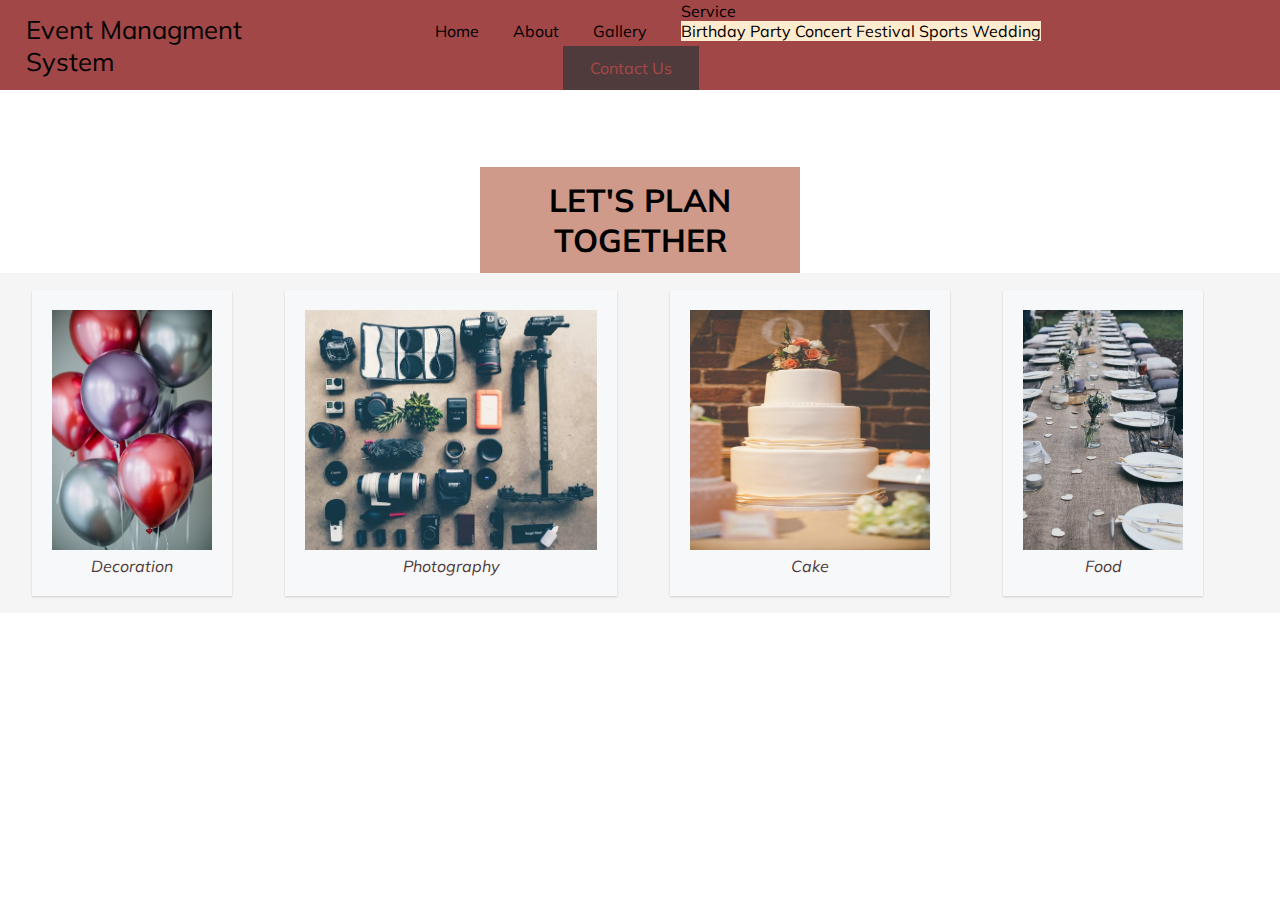
<file: birthday.html>
<!DOCTYPE html>
<html lang="en">
<head>
    <meta charset="UTF-8">
    <meta name="viewport" content="width=device-width, initial-scale=1.0">
    <title>Event Managment System</title>
    <!-- <script src="app.js"></script> -->
<link rel="stylesheet" href="style.css">
<link href="https://fonts.googleapis.com/css2?family=Muli:ital,wght@1,600&display=swap" rel="stylesheet">

<link rel="stylesheet" href="https://cdnjs.cloudflare.com/ajax/libs/font-awesome/4.7.0/css/font-awesome.min.css">

<link rel="stylesheet" href="https://stackpath.bootstrapcdn.com/bootstrap/4.5.0/css/bootstrap.min.css" integrity="sha384-9aIt2nRpC12Uk9gS9baDl411NQApFmC26EwAOH8WgZl5MYYxFfc+NcPb1dKGj7Sk" crossorigin="anonymous">
</head>
<body>
    <div class="MAIN-CONT">
    <header>
        <nav class="nav-bar">
    <div >
        <!-- <img class="logo" src="logo.jpg"> -->
        <p class="title">Event Managment System</p>
    </div>
    <div class="main">
        <ul class="menu" id="myLinks">
            <li ><a href="index.html" class="active" >Home</a></li>
            <li ><a href="index.html" class="active1" >About</a></li>
            <!-- <li ><a href="#" target="_blank">Gallery</a></li> -->
            <li ><a href="gallery.html"  class="active1">Gallery</a></li>
            <li><div class="dropdown">
              <a class="btn btn-secondary dropdown-toggle" href="#" role="button" id="dropdownMenuLink" data-toggle="dropdown" aria-haspopup="true" aria-expanded="false">
               Service
              </a>
            
              <div class="dropdown-menu" aria-labelledby="dropdownMenuLink" style="color: black; background-color: blanchedalmond; border: none; text-decoration: none;">
                <a class="dropdown-item" href="birthday.html">Birthday Party</a>
                <a class="dropdown-item" href="concert.html">Concert</a>
                <a class="dropdown-item" href="eventandexhibition.html"Events And Exhibition.></a>
                <a class="dropdown-item" href="festival.html">Festival</a>
                <a class="dropdown-item" href="sport.html">Sports</a>
                <a class="dropdown-item" href="Wedding.html">Wedding</a>
              </div>
            </div>
            </li>
            
            <!-- <li ><a href="#" target="_blank">More Info</a></li> -->
            <li > <div class="contact_btn">
              <a  href="contact.html" >Contact Us</a>
          </div></li>
        </ul>
    
    </div>
    <a href="javascript:void(0);" class="f-bar" onclick="myFunction()">
        <i class="fa fa-bars"></i>
      </a>
    <!-- <div class="contact_btn">
        <a  href="file:///C:/Users/as/Desktop/myWebsite/contact.html?" >Contact Us</a>
    </div> -->
</nav>

</header>
<div class="sec-cont">
    <H1> LET'S PLAN TOGETHER</H1>
   </div>
   <div class="third-con">
    <div class="box1">
<a href="#" target="_blank"><img class="img1" src="pexels-photo-3371101.jpeg" alt=""><br><p class="text">Decoration</p></a> 
      </div>
 <div class="box2">
 <a  href="#" target="_blank"><img class="img1" src="photo-1462926795244-b273f8a5454f.jpg" alt=""><br><p class="text">Photography</p></a> 
</div>
<div class="box3">
 <a href="#" target="_blank"><img class="img2" src="photo-1486506063901-2b3966ca11d2.jpg" alt=""><br><p class="text">Cake</p></a> 
</div>
<div class="box4">
 <a href="#" target="_blank"><img class="img1" src="photo-1515962187632-cc5c908fd2ca.jpg" alt=""><br><p class="text">Food</p></a> 
</div>
<script src="https://code.jquery.com/jquery-3.5.1.slim.min.js" integrity="sha384-DfXdz2htPH0lsSSs5nCTpuj/zy4C+OGpamoFVy38MVBnE+IbbVYUew+OrCXaRkfj" crossorigin="anonymous"></script>
  <script src="https://cdn.jsdelivr.net/npm/popper.js@1.16.0/dist/umd/popper.min.js" integrity="sha384-Q6E9RHvbIyZFJoft+2mJbHaEWldlvI9IOYy5n3zV9zzTtmI3UksdQRVvoxMfooAo" crossorigin="anonymous"></script>
  <script src="https://stackpath.bootstrapcdn.com/bootstrap/4.5.0/js/bootstrap.min.js" integrity="sha384-OgVRvuATP1z7JjHLkuOU7Xw704+h835Lr+6QL9UvYjZE3Ipu6Tp75j7Bh/kR0JKI" crossorigin="anonymous"></script>
<script>
    function myFunction() {
      var x = document.getElementById("myLinks");
      if (x.style.display === "block") {
        x.style.display = "none";
      } else {
        x.style.display = "block";
      }
    }
    </script>
 
</body>
</html>
</file>
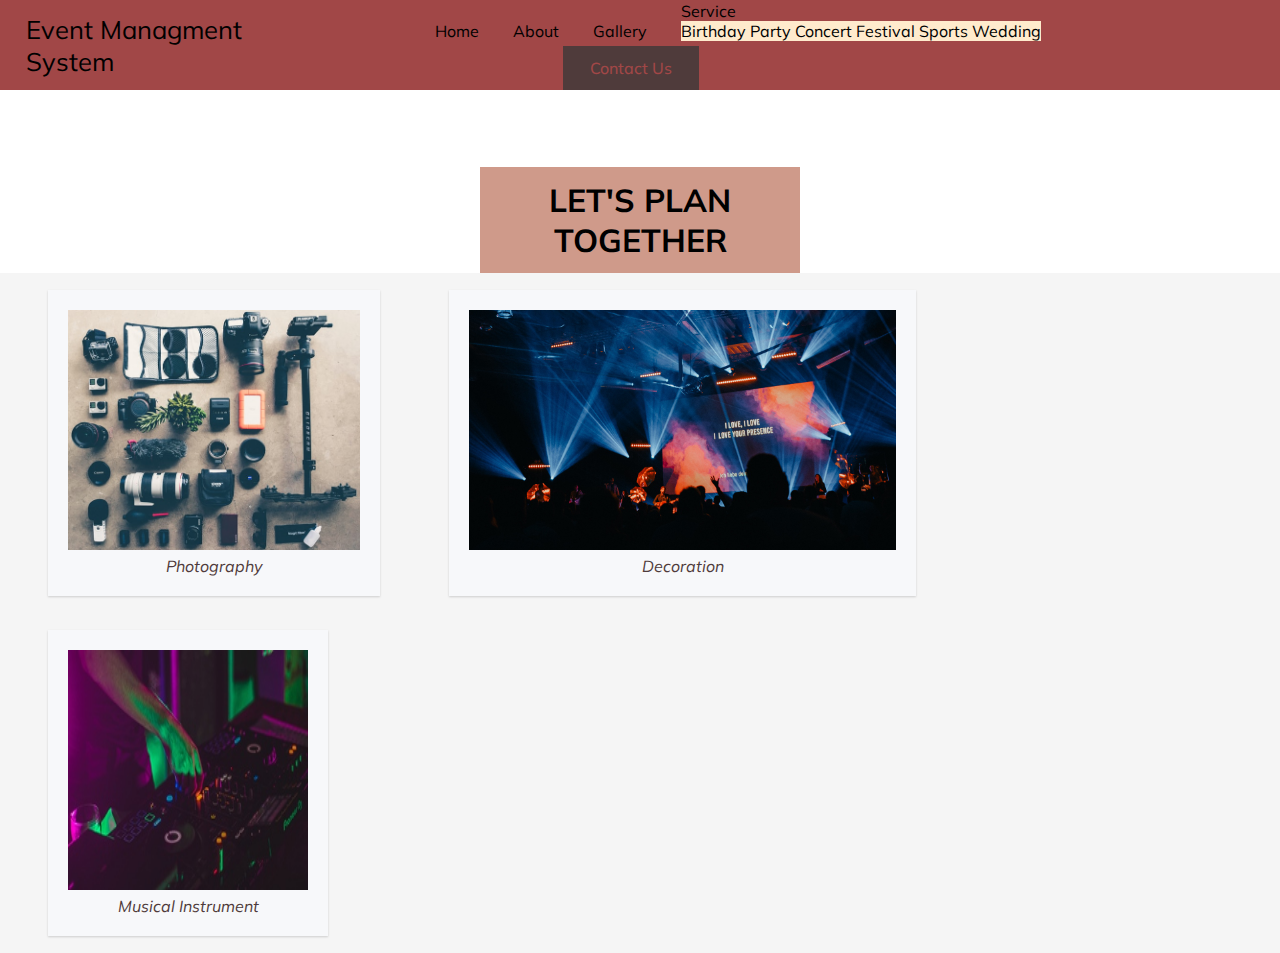
<file: concert.html>
<!DOCTYPE html>
<html lang="en">
<head>
    <meta charset="UTF-8">
    <meta name="viewport" content="width=device-width, initial-scale=1.0">
    <title>Event Managment System</title>
    <!-- <script src="app.js"></script> -->
<link rel="stylesheet" href="style.css">
<link href="https://fonts.googleapis.com/css2?family=Muli:ital,wght@1,600&display=swap" rel="stylesheet">

<link rel="stylesheet" href="https://cdnjs.cloudflare.com/ajax/libs/font-awesome/4.7.0/css/font-awesome.min.css">
<link rel="stylesheet" href="https://stackpath.bootstrapcdn.com/bootstrap/4.5.0/css/bootstrap.min.css" integrity="sha384-9aIt2nRpC12Uk9gS9baDl411NQApFmC26EwAOH8WgZl5MYYxFfc+NcPb1dKGj7Sk" crossorigin="anonymous">

</head>
<body>
    <div class="MAIN-CONT">
    <header>
        <nav class="nav-bar">
    <div >
        <!-- <img class="logo" src="logo.jpg"> -->
        <p class="title">Event Managment System</p>
    </div>
    <div class="main">
        <ul class="menu" id="myLinks">
            <li ><a href="index.html" class="active" >Home</a></li>
            <li ><a href="index.html" class="active1" >About</a></li>
            <!-- <li ><a href="#" target="_blank">Gallery</a></li> -->
            <li ><a href="gallery.html"  class="active1">Gallery</a></li>
            <li><div class="dropdown">
              <a class="btn btn-secondary dropdown-toggle" href="#" role="button" id="dropdownMenuLink" data-toggle="dropdown" aria-haspopup="true" aria-expanded="false">
               Service
              </a>
            
              <div class="dropdown-menu" aria-labelledby="dropdownMenuLink" style="color: black; background-color: blanchedalmond; border: none; text-decoration: none;">
                <a class="dropdown-item" href="birthday.html">Birthday Party</a>
                <a class="dropdown-item" href="concert.html">Concert</a>
                <a class="dropdown-item" href="eventandexhibition.html"Events And Exhibition.></a>
                <a class="dropdown-item" href="festival.html">Festival</a>
                <a class="dropdown-item" href="sport.html">Sports</a>
                <a class="dropdown-item" href="Wedding.html">Wedding</a>
              </div>
            </div>
            </li>
            
            <!-- <li ><a href="#" target="_blank">More Info</a></li> -->
            <li > <div class="contact_btn">
              <a  href="contact.html">Contact Us</a>
          </div></li>
        </ul>
    
    </div>
    <a href="javascript:void(0);" class="f-bar" onclick="myFunction()">
        <i class="fa fa-bars"></i>
      </a>
    <!-- <div class="contact_btn">
        <a  href="file:///C:/Users/as/Desktop/myWebsite/contact.html?" >Contact Us</a>
    </div> -->
</nav>

</header>
<div class="sec-cont">
    <H1> LET'S PLAN TOGETHER</H1>
   </div>
   <div class="third-con">
    <div class="box2c">
        <a  href="#" target="_blank"><img class="img1" src="photo-1462926795244-b273f8a5454f.jpg" alt=""><br><p class="text">Photography</p></a> 
       </div>
    <div class="box1c">
<a href="#" target="_blank"><img class="img1" src="concert_performance_light_organ_137789_1280x720.jpg" alt=""><br><p class="text">Decoration</p></a> 
      </div>

<div class="box3c">
 <a href="#" target="_blank"><img class="img2" src="dj_equipment_neon_161184_300x168.jpg" alt=""><br><p class="text">Musical Instrument</p></a> 
</div>
<script src="https://code.jquery.com/jquery-3.5.1.slim.min.js" integrity="sha384-DfXdz2htPH0lsSSs5nCTpuj/zy4C+OGpamoFVy38MVBnE+IbbVYUew+OrCXaRkfj" crossorigin="anonymous"></script>
  <script src="https://cdn.jsdelivr.net/npm/popper.js@1.16.0/dist/umd/popper.min.js" integrity="sha384-Q6E9RHvbIyZFJoft+2mJbHaEWldlvI9IOYy5n3zV9zzTtmI3UksdQRVvoxMfooAo" crossorigin="anonymous"></script>
  <script src="https://stackpath.bootstrapcdn.com/bootstrap/4.5.0/js/bootstrap.min.js" integrity="sha384-OgVRvuATP1z7JjHLkuOU7Xw704+h835Lr+6QL9UvYjZE3Ipu6Tp75j7Bh/kR0JKI" crossorigin="anonymous"></script>
<script>
    function myFunction() {
      var x = document.getElementById("myLinks");
      if (x.style.display === "block") {
        x.style.display = "none";
      } else {
        x.style.display = "block";
      }
    }
    </script>
    </div>
    </body>
</file>
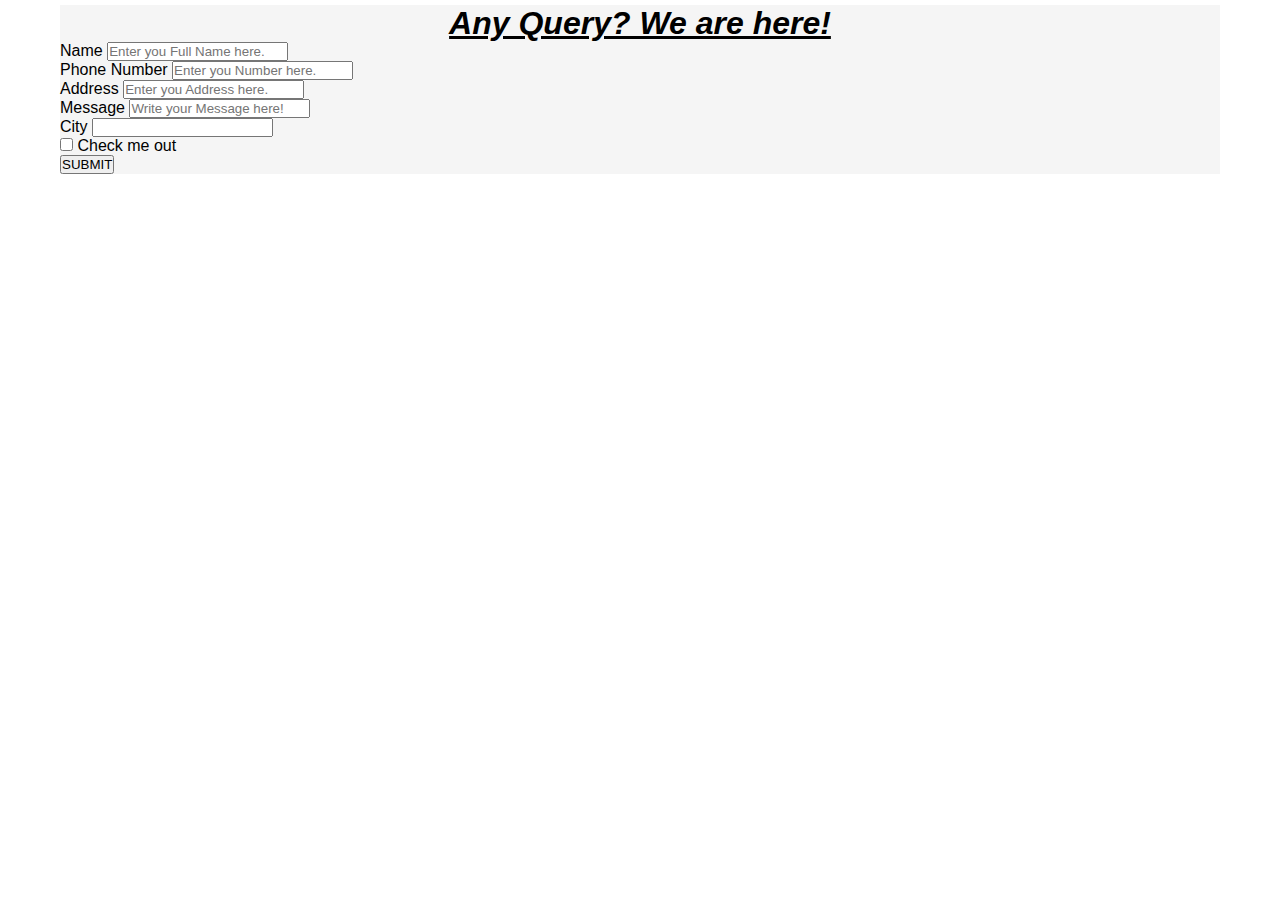
<file: contact.html>
<!DOCTYPE html>
<html lang="en">
<head>
    <meta charset="UTF-8">
    <meta name="viewport" content="width=device-width, initial-scale=1.0">
    <title>ContactUs</title>
    <link rel="stylesheet" href="https://stackpath.bootstrapcdn.com/bootstrap/4.5.0/css/bootstrap.min.css" integrity="sha384-9aIt2nRpC12Uk9gS9baDl411NQApFmC26EwAOH8WgZl5MYYxFfc+NcPb1dKGj7Sk" crossorigin="anonymous">
<link rel="stylesheet" href="style.css">
<link rel="stylesheet" href="https://stackpath.bootstrapcdn.com/bootstrap/4.5.0/css/bootstrap.min.css" integrity="sha384-9aIt2nRpC12Uk9gS9baDl411NQApFmC26EwAOH8WgZl5MYYxFfc+NcPb1dKGj7Sk" crossorigin="anonymous">
</head>
<body>
    <div class="contactus">
    <div class="form"><h1 style="color: black; text-align: center;">Any Query? We are here!</h1></div>
    <form>
        <div class="form-row">
          <div class="form-group col-md-6">
            <label for="Name">Name</label>
            <input type="Name" class="form-control" id="Name" placeholder="Enter you Full Name here.">
          </div>
          <div class="form-group col-md-6">
            <label for="Phone Number">Phone Number</label>
            <input  class="form-control" id="Phone Number" placeholder="Enter you Number here.">
          </div>
        </div>
        <div class="form-group">
            <label for="inputAddress2">Address</label>
            <input type="text" class="form-control" id="inputAddress2" placeholder="Enter you Address here.">
          </div>
        <div class="form-group">
          <label for="Message">Message</label>
          <input type="text" class="form-control" id="Message" placeholder="Write your Message here!">
        </div>
       
        <div class="form-row">
          <div class="form-group col-md-6">
            <label for="inputCity">City</label>
            <input type="text" class="form-control" id="inputCity">
          </div>
     
        
        </div>
        <div class="form-group">
          <div class="form-check">
            <input class="form-check-input" type="checkbox" id="gridCheck">
            <label class="form-check-label" for="gridCheck">
              Check me out
            </label>
          </div>
        </div>
        <button type="submit" class="btn btn-primary">SUBMIT</button>
      </form>
    </div>
</body>
</html>
</file>
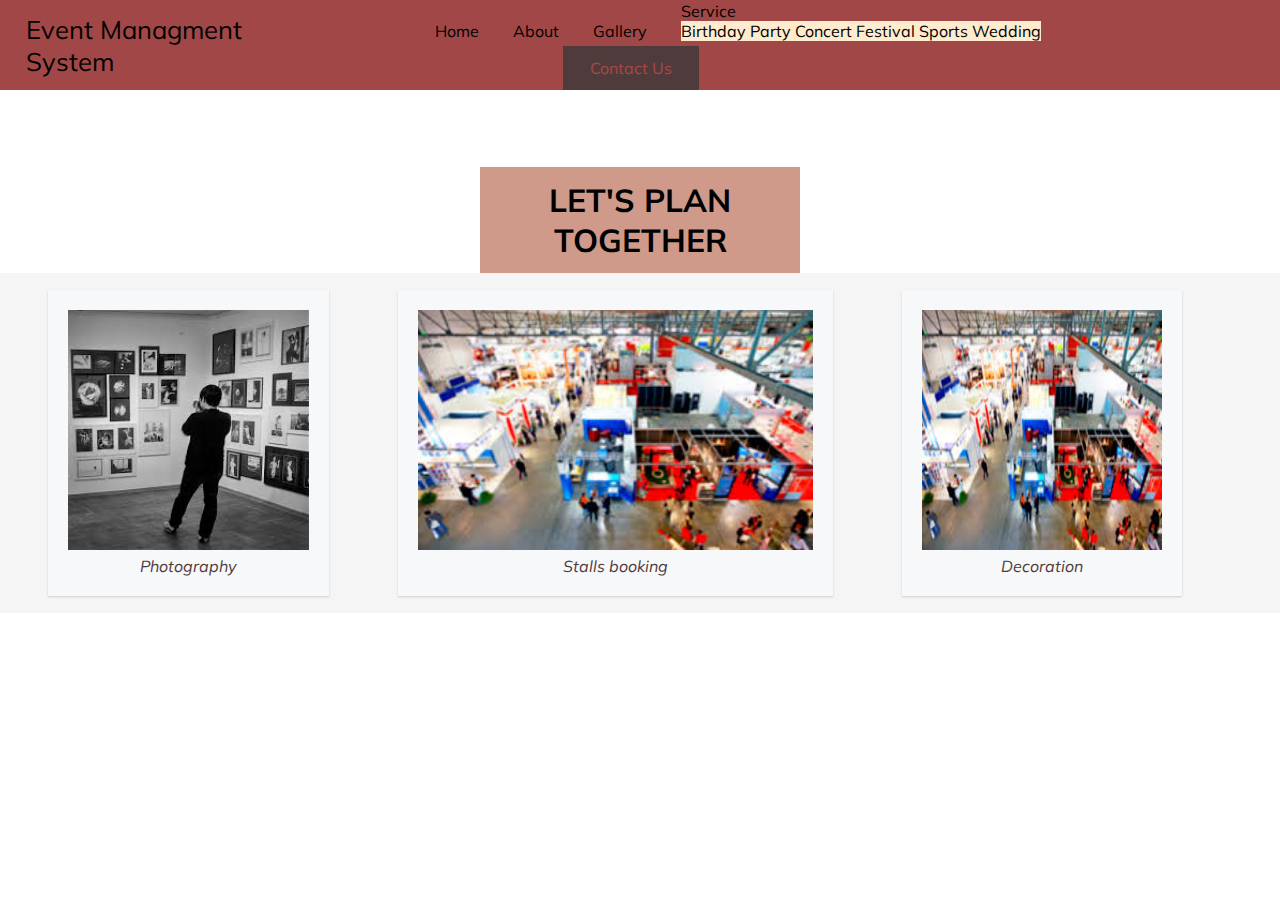
<file: eventandexhibition.html>
<!DOCTYPE html>
<html lang="en">
<head>
    <meta charset="UTF-8">
    <meta name="viewport" content="width=device-width, initial-scale=1.0">
    <title>Event Managment System</title>
    <!-- <script src="app.js"></script> -->
<link rel="stylesheet" href="style.css">
<link href="https://fonts.googleapis.com/css2?family=Muli:ital,wght@1,600&display=swap" rel="stylesheet">

<link rel="stylesheet" href="https://cdnjs.cloudflare.com/ajax/libs/font-awesome/4.7.0/css/font-awesome.min.css">
<link rel="stylesheet" href="https://stackpath.bootstrapcdn.com/bootstrap/4.5.0/css/bootstrap.min.css" integrity="sha384-9aIt2nRpC12Uk9gS9baDl411NQApFmC26EwAOH8WgZl5MYYxFfc+NcPb1dKGj7Sk" crossorigin="anonymous">


</head>
<body>
    <div class="MAIN-CONT">
    <header>
        <nav class="nav-bar">
    <div >
        <!-- <img class="logo" src="logo.jpg"> -->
        <p class="title">Event Managment System</p>
    </div>
    <div class="main">
        <ul class="menu" id="myLinks">
            <li ><a href="index.html" class="active" >Home</a></li>
            <li ><a href="index.html" class="active1" >About</a></li>
            <!-- <li ><a href="#" target="_blank">Gallery</a></li> -->
            <li ><a href="gallery.html"  class="active1">Gallery</a></li>
            <li><div class="dropdown">
              <a class="btn btn-secondary dropdown-toggle" href="#" role="button" id="dropdownMenuLink" data-toggle="dropdown" aria-haspopup="true" aria-expanded="false">
               Service
              </a>
            
              <div class="dropdown-menu" aria-labelledby="dropdownMenuLink" style="color: black; background-color: blanchedalmond; border: none; text-decoration: none;">
                <a class="dropdown-item" href="birthday.html">Birthday Party</a>
                <a class="dropdown-item" href="concert.html">Concert</a>
                <a class="dropdown-item" href="eventandexhibition.html"Events And Exhibition.></a>
                <a class="dropdown-item" href="festival.html">Festival</a>
                <a class="dropdown-item" href="sport.html">Sports</a>
                <a class="dropdown-item" href="Wedding.html">Wedding</a>
              </div>
            </div>
            </li>
            
            <!-- <li ><a href="#" target="_blank">More Info</a></li> -->
            <li > <div class="contact_btn">
              <a  href="contact.html" >Contact Us</a>
          </div></li>
        </ul>
    
    </div>
    <a href="javascript:void(0);" class="f-bar" onclick="myFunction()">
        <i class="fa fa-bars"></i>
      </a>
    <!-- <div class="contact_btn">
        <a  href="file:///C:/Users/as/Desktop/myWebsite/contact.html?" >Contact Us</a>
    </div> -->
</nav>

</header>
<div class="sec-cont">
    <H1> LET'S PLAN TOGETHER</H1>
   </div>
   <div class="third-con">
    <div class="box2c">
        <a  href="#" ><img class="img1" src="download (17).jpg" alt=""><br><p class="text">Photography</p></a> 
       </div>
    <div class="box1c">
<a href="#" ><img class="img1" src="download (16).jpg" alt=""><br><p class="text">Stalls booking</p></a> 
      </div>

<div class="box3c">
 <a href="#" target="_blank"><img class="img2" src="download (16).jpg" alt=""><br><p class="text">Decoration</p></a> 
</div>
<script src="https://code.jquery.com/jquery-3.5.1.slim.min.js" integrity="sha384-DfXdz2htPH0lsSSs5nCTpuj/zy4C+OGpamoFVy38MVBnE+IbbVYUew+OrCXaRkfj" crossorigin="anonymous"></script>
  <script src="https://cdn.jsdelivr.net/npm/popper.js@1.16.0/dist/umd/popper.min.js" integrity="sha384-Q6E9RHvbIyZFJoft+2mJbHaEWldlvI9IOYy5n3zV9zzTtmI3UksdQRVvoxMfooAo" crossorigin="anonymous"></script>
  <script src="https://stackpath.bootstrapcdn.com/bootstrap/4.5.0/js/bootstrap.min.js" integrity="sha384-OgVRvuATP1z7JjHLkuOU7Xw704+h835Lr+6QL9UvYjZE3Ipu6Tp75j7Bh/kR0JKI" crossorigin="anonymous"></script>
<script>
    function myFunction() {
      var x = document.getElementById("myLinks");
      if (x.style.display === "block") {
        x.style.display = "none";
      } else {
        x.style.display = "block";
      }
    }
    </script>
    </div>
    </body>
</file>
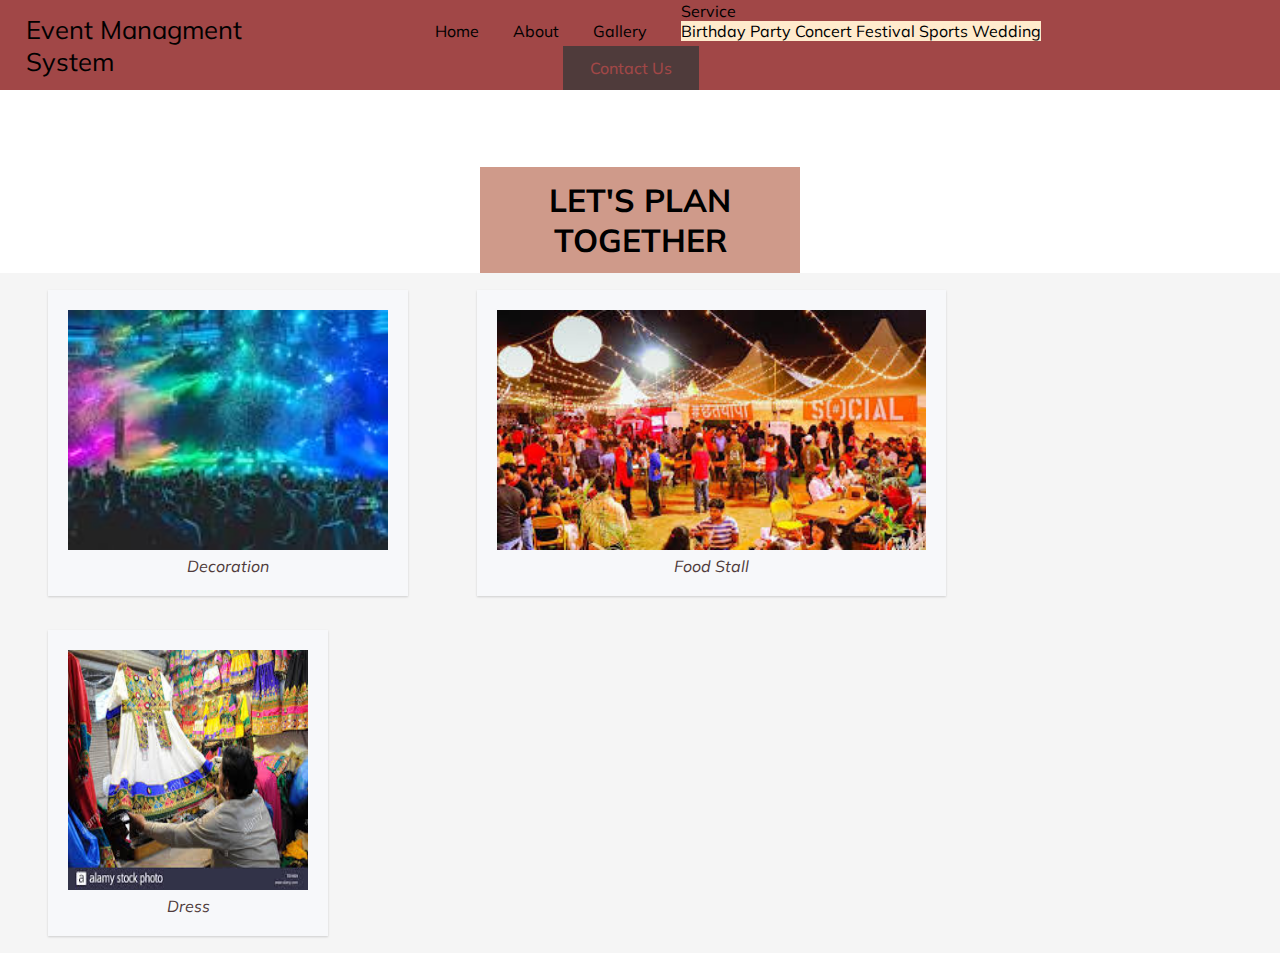
<file: festival.html>
<!DOCTYPE html>
<html lang="en">
<head>
    <meta charset="UTF-8">
    <meta name="viewport" content="width=device-width, initial-scale=1.0">
    <title>Event Managment System</title>
    <!-- <script src="app.js"></script> -->
<link rel="stylesheet" href="style.css">
<link href="https://fonts.googleapis.com/css2?family=Muli:ital,wght@1,600&display=swap" rel="stylesheet">

<link rel="stylesheet" href="https://cdnjs.cloudflare.com/ajax/libs/font-awesome/4.7.0/css/font-awesome.min.css">
<link rel="stylesheet" href="https://stackpath.bootstrapcdn.com/bootstrap/4.5.0/css/bootstrap.min.css" integrity="sha384-9aIt2nRpC12Uk9gS9baDl411NQApFmC26EwAOH8WgZl5MYYxFfc+NcPb1dKGj7Sk" crossorigin="anonymous">

</head>
<body>
    <div class="MAIN-CONT">
    <header>
        <nav class="nav-bar">
    <div >
        <!-- <img class="logo" src="logo.jpg"> -->
        <p class="title">Event Managment System</p>
    </div>
    <div class="main">
        <ul class="menu" id="myLinks">
            <li ><a href="index.html" class="active" >Home</a></li>
            <li ><a href="index.html" class="active1" >About</a></li>
            <!-- <li ><a href="#" target="_blank">Gallery</a></li> -->
            <li ><a href="gallery.html"  class="active1">Gallery</a></li>
            <li><div class="dropdown">
              <a class="btn btn-secondary dropdown-toggle" href="#" role="button" id="dropdownMenuLink" data-toggle="dropdown" aria-haspopup="true" aria-expanded="false">
               Service
              </a>
            
              <div class="dropdown-menu" aria-labelledby="dropdownMenuLink" style="color: black; background-color: blanchedalmond; border: none; text-decoration: none;">
                <a class="dropdown-item" href="birthday.html">Birthday Party</a>
                <a class="dropdown-item" href="concert.html">Concert</a>
                <a class="dropdown-item" href="eventandexhibition.html"Events And Exhibition.></a>
                <a class="dropdown-item" href="festival.html">Festival</a>
                <a class="dropdown-item" href="sport.html">Sports</a>
                <a class="dropdown-item" href="Wedding.html">Wedding</a>
              </div>
            </div>
            </li>
            
            <!-- <li ><a href="#" target="_blank">More Info</a></li> -->
            <li > <div class="contact_btn">
              <a  href="contact.html" >Contact Us</a>
          </div></li>
        </ul>
    
    </div>
    <a href="javascript:void(0);" class="f-bar" onclick="myFunction()">
        <i class="fa fa-bars"></i>
      </a>
    <!-- <div class="contact_btn">
        <a  href="file:///C:/Users/as/Desktop/myWebsite/contact.html?" >Contact Us</a>
    </div> -->
</nav>

</header>
<div class="sec-cont">
    <H1> LET'S PLAN TOGETHER</H1>
   </div>
   <div class="third-con">
    <div class="box2c">
        <a  href="#" ><img class="img1" src="download (11).jpg" alt=""><br><p class="text">Decoration</p></a> 
       </div>
    <div class="box1c">
<a href="#" ><img class="img1" src="image12.jpg" alt=""><br><p class="text">Food Stall</p></a> 
      </div>

<div class="box3c">
 <a href="#" ><img class="img2" src="image13.jpg" alt=""><br><p class="text">Dress</p></a> 
</div>
<script src="https://code.jquery.com/jquery-3.5.1.slim.min.js" integrity="sha384-DfXdz2htPH0lsSSs5nCTpuj/zy4C+OGpamoFVy38MVBnE+IbbVYUew+OrCXaRkfj" crossorigin="anonymous"></script>
  <script src="https://cdn.jsdelivr.net/npm/popper.js@1.16.0/dist/umd/popper.min.js" integrity="sha384-Q6E9RHvbIyZFJoft+2mJbHaEWldlvI9IOYy5n3zV9zzTtmI3UksdQRVvoxMfooAo" crossorigin="anonymous"></script>
  <script src="https://stackpath.bootstrapcdn.com/bootstrap/4.5.0/js/bootstrap.min.js" integrity="sha384-OgVRvuATP1z7JjHLkuOU7Xw704+h835Lr+6QL9UvYjZE3Ipu6Tp75j7Bh/kR0JKI" crossorigin="anonymous"></script>
<script>
    function myFunction() {
      var x = document.getElementById("myLinks");
      if (x.style.display === "block") {
        x.style.display = "none";
      } else {
        x.style.display = "block";
      }
    }
    </script>
    </div>
    </body>
</file>
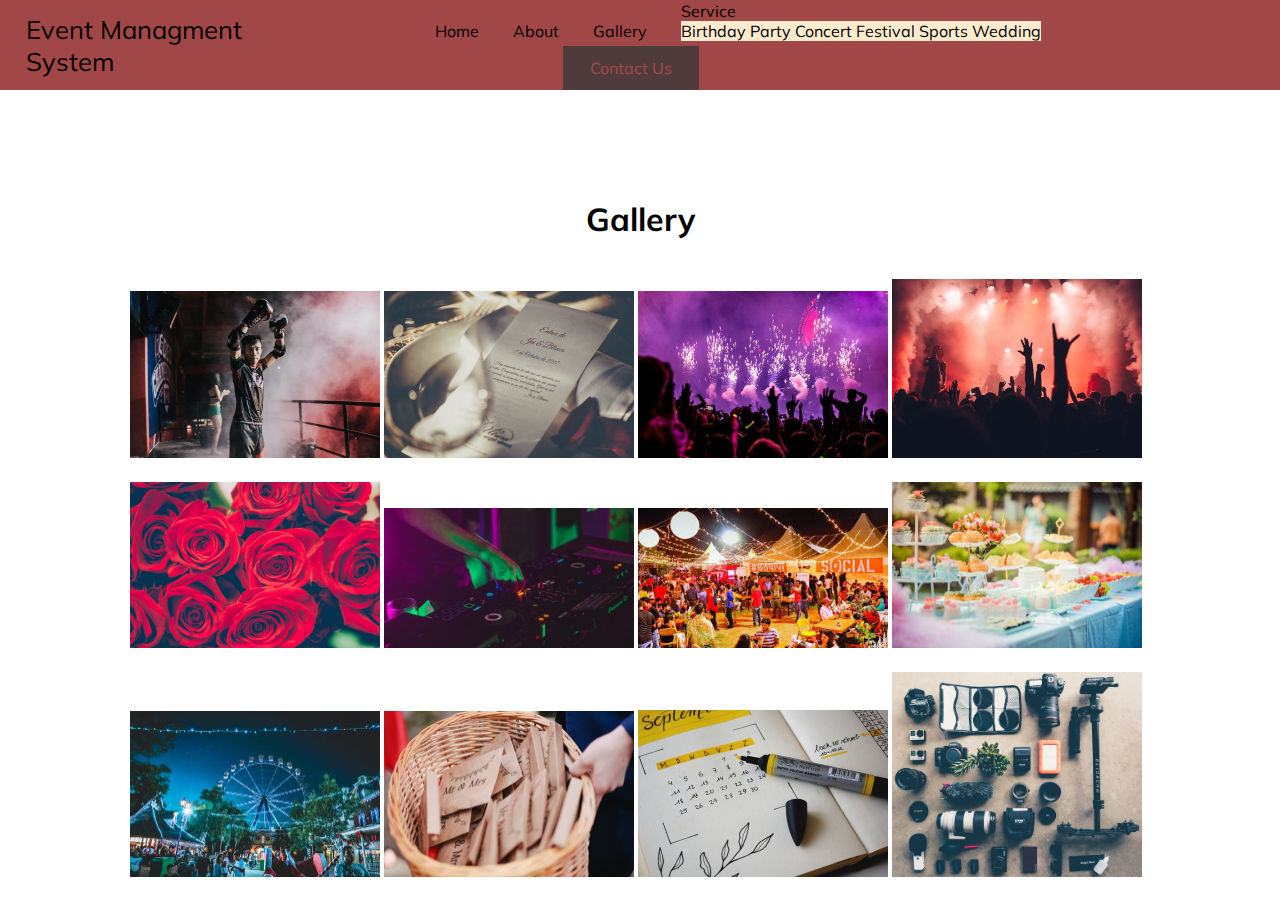
<file: gallery.html>
<!DOCTYPE html>
<html lang="en">
<head>
    <meta charset="UTF-8">
    <meta name="viewport" content="width=device-width, initial-scale=1.0">
    <title>Event Managment System</title>
    <!-- <script src="app.js"></script> -->
<link rel="stylesheet" href="style.css">
<link href="https://fonts.googleapis.com/css2?family=Muli:ital,wght@1,600&display=swap" rel="stylesheet">

<link rel="stylesheet" href="https://cdnjs.cloudflare.com/ajax/libs/font-awesome/4.7.0/css/font-awesome.min.css">
<link rel="stylesheet" href="https://stackpath.bootstrapcdn.com/bootstrap/4.5.0/css/bootstrap.min.css" integrity="sha384-9aIt2nRpC12Uk9gS9baDl411NQApFmC26EwAOH8WgZl5MYYxFfc+NcPb1dKGj7Sk" crossorigin="anonymous">

</head>
<body>
    <div class="MAIN-CONT">
    <header>
        <nav class="nav-bar">
    <div >
        <!-- <img class="logo" src="logo.jpg"> -->
        <p class="title">Event Managment System</p>
    </div><div class="main">
      <ul class="menu" id="myLinks">
          <li ><a href="index.html" class="active" >Home</a></li>
          <li ><a href="index.html" class="active1" >About</a></li>
          <!-- <li ><a href="#" target="_blank">Gallery</a></li> -->
          <li ><a href="gallery.html"  class="active1">Gallery</a></li>
          <li><div class="dropdown">
            <a class="btn btn-secondary dropdown-toggle" href="#" role="button" id="dropdownMenuLink" data-toggle="dropdown" aria-haspopup="true" aria-expanded="false">
             Service
            </a>
          
            <div class="dropdown-menu" aria-labelledby="dropdownMenuLink" style="color: black; background-color: blanchedalmond; border: none; text-decoration: none;">
              <a class="dropdown-item" href="birthday.html">Birthday Party</a>
              <a class="dropdown-item" href="concert.html">Concert</a>
              <a class="dropdown-item" href="eventandexhibition.html"Events And Exhibition.></a>
              <a class="dropdown-item" href="festival.html">Festival</a>
              <a class="dropdown-item" href="sport.html">Sports</a>
              <a class="dropdown-item" href="Wedding.html">Wedding</a>
            </div>
          </div>
          </li>
          
          <!-- <li ><a href="#" target="_blank">More Info</a></li> -->
          <li > <div class="contact_btn">
            <a  href="contact.html" >Contact Us</a>
        </div></li>
      </ul>
    
    </div>
    <a href="javascript:void(0);" class="f-bar" onclick="myFunction()">
        <i class="fa fa-bars"></i>
      </a>
    <!-- <div class="contact_btn">
        <a  href="file:///C:/Users/as/Desktop/myWebsite/contact.html?" >Contact Us</a>
    </div> -->
</nav>

</header>
<h1 class="head">Gallery</h1>
<br><br>
<div class="fiftha">
 <a href=gallery.html> <img class="hoverimg1" src="pexels-photo-598664.jpeg" width="250px"></a>
 <a href="gallery.html"> <img class="hoverimg1" src="pexels-photo-689442.jpeg" width="250px"></a>
 <a href="gallery.html"><img class="hoverimg1" src="pexels-photo-1190298.jpeg" width="250px"></a>
 <a href="gallery.html"><img class="hoverimg1" src="pexels-photo-1763075.jpeg" width="250px"></a><br><br>
 <a href=gallery.html> <img class="hoverimg1" src="anniversary-beautiful-birthday-bloom-386018.jpg" width="250px"></a>
 <a href="gallery.html"> <img class="hoverimg1" src="dj_equipment_neon_161184_300x168.jpg" width="250px"></a>
 <a href="gallery.html"><img class="hoverimg1" src="image12.jpg" width="250px"></a>
 <a href="gallery.html"><img class="hoverimg1" src="pexels-photo-587741.jpeg" width="250px"></a><br><br>
 <a href=gallery.html> <img class="hoverimg1" src="pexels-photo-1782146.jpeg" width="250px"></a>
 <a href="gallery.html"> <img class="hoverimg1" src="photo-1520095729726-7fc38987e4a4.jpg" width="250px"></a>
 <a href="gallery.html"><img class="hoverimg1" src="photo-1506784365847-bbad939e9335.jpg" width="250px"></a>
 <a href="gallery.html"><img class="hoverimg1" src="photo-1462926795244-b273f8a5454f.jpg" width="250px"></a>

</div><br><br>
<script src="https://code.jquery.com/jquery-3.5.1.slim.min.js" integrity="sha384-DfXdz2htPH0lsSSs5nCTpuj/zy4C+OGpamoFVy38MVBnE+IbbVYUew+OrCXaRkfj" crossorigin="anonymous"></script>
  <script src="https://cdn.jsdelivr.net/npm/popper.js@1.16.0/dist/umd/popper.min.js" integrity="sha384-Q6E9RHvbIyZFJoft+2mJbHaEWldlvI9IOYy5n3zV9zzTtmI3UksdQRVvoxMfooAo" crossorigin="anonymous"></script>
  <script src="https://stackpath.bootstrapcdn.com/bootstrap/4.5.0/js/bootstrap.min.js" integrity="sha384-OgVRvuATP1z7JjHLkuOU7Xw704+h835Lr+6QL9UvYjZE3Ipu6Tp75j7Bh/kR0JKI" crossorigin="anonymous"></script>
<script>
    function myFunction() {
      var x = document.getElementById("myLinks");
      if (x.style.display === "block") {
        x.style.display = "none";
      } else {
        x.style.display = "block";
      }
    }
    </script>
    </div>
    </body>
</file>
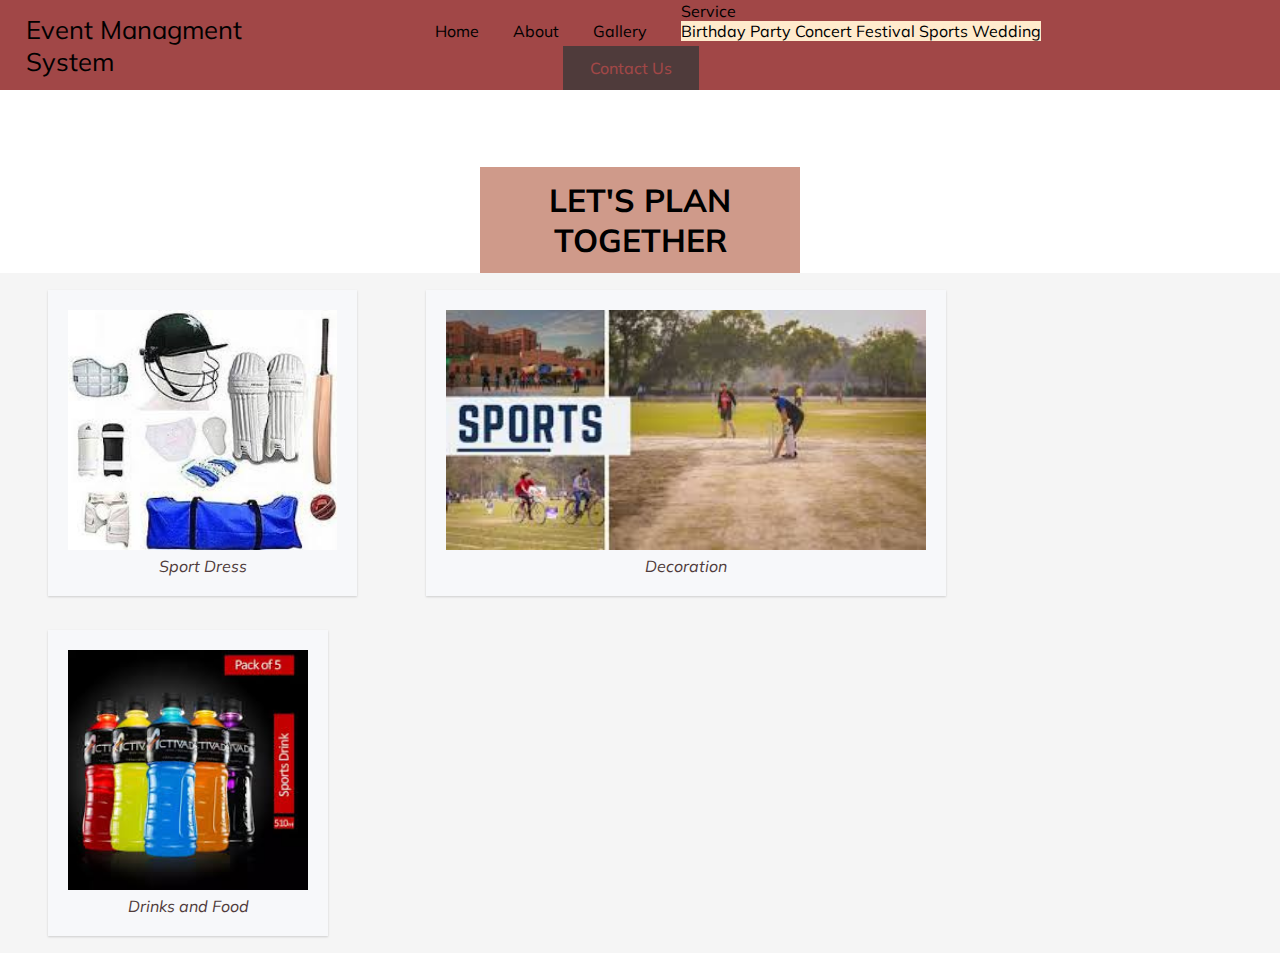
<file: sport.html>
<!DOCTYPE html>
<html lang="en">
<head>
    <meta charset="UTF-8">
    <meta name="viewport" content="width=device-width, initial-scale=1.0">
    <title>Event Managment System</title>
    <!-- <script src="app.js"></script> -->
<link rel="stylesheet" href="style.css">
<link href="https://fonts.googleapis.com/css2?family=Muli:ital,wght@1,600&display=swap" rel="stylesheet">

<link rel="stylesheet" href="https://cdnjs.cloudflare.com/ajax/libs/font-awesome/4.7.0/css/font-awesome.min.css">
<link rel="stylesheet" href="https://stackpath.bootstrapcdn.com/bootstrap/4.5.0/css/bootstrap.min.css" integrity="sha384-9aIt2nRpC12Uk9gS9baDl411NQApFmC26EwAOH8WgZl5MYYxFfc+NcPb1dKGj7Sk" crossorigin="anonymous">

</head>
<body>
    <div class="MAIN-CONT">
    <header>
        <nav class="nav-bar">
    <div >
        <!-- <img class="logo" src="logo.jpg"> -->
        <p class="title">Event Managment System</p>
    </div>
    <div class="main">
        <ul class="menu" id="myLinks">
            <li ><a href="index.html" class="active" >Home</a></li>
            <li ><a href="index.html" class="active1" >About</a></li>
            <!-- <li ><a href="#" target="_blank">Gallery</a></li> -->
            <li ><a href="gallery.html"  class="active1">Gallery</a></li>
            <li><div class="dropdown">
              <a class="btn btn-secondary dropdown-toggle" href="#" role="button" id="dropdownMenuLink" data-toggle="dropdown" aria-haspopup="true" aria-expanded="false">
               Service
              </a>
            
              <div class="dropdown-menu" aria-labelledby="dropdownMenuLink" style="color: black; background-color: blanchedalmond; border: none; text-decoration: none;">
                <a class="dropdown-item" href="birthday.html">Birthday Party</a>
                <a class="dropdown-item" href="concert.html">Concert</a>
                <a class="dropdown-item" href="eventandexhibition.html"Events And Exhibition.></a>
                <a class="dropdown-item" href="festival.html">Festival</a>
                <a class="dropdown-item" href="sport.html">Sports</a>
                <a class="dropdown-item" href="Wedding.html">Wedding</a>
              </div>
            </div>
            </li>
            
            <!-- <li ><a href="#" target="_blank">More Info</a></li> -->
            <li > <div class="contact_btn">
              <a  href="contact.html" >Contact Us</a>
          </div></li>
        </ul>
    
    </div>
    <a href="javascript:void(0);" class="f-bar" onclick="myFunction()">
        <i class="fa fa-bars"></i>
      </a>
    <!-- <div class="contact_btn">
        <a  href="file:///C:/Users/as/Desktop/myWebsite/contact.html?" >Contact Us</a>
    </div> -->
</nav>

</header>
<div class="sec-cont">
    <H1> LET'S PLAN TOGETHER</H1>
   </div>
   <div class="third-con">
    <div class="box2c">
        <a  href="#" ><img class="img1" src="images (10).jpg" alt=""><br><p class="text">Sport Dress</p></a> 
       </div>
    <div class="box1c">
<a href="#" ><img class="img1" src="images (8).jpg" alt=""><br><p class="text">Decoration</p></a> 
      </div>

<div class="box3c">
 <a href="#" ><img class="img2" src="images (9).jpg" alt=""><br><p class="text">Drinks and Food</p></a> 
</div>
<script src="https://code.jquery.com/jquery-3.5.1.slim.min.js" integrity="sha384-DfXdz2htPH0lsSSs5nCTpuj/zy4C+OGpamoFVy38MVBnE+IbbVYUew+OrCXaRkfj" crossorigin="anonymous"></script>
  <script src="https://cdn.jsdelivr.net/npm/popper.js@1.16.0/dist/umd/popper.min.js" integrity="sha384-Q6E9RHvbIyZFJoft+2mJbHaEWldlvI9IOYy5n3zV9zzTtmI3UksdQRVvoxMfooAo" crossorigin="anonymous"></script>
  <script src="https://stackpath.bootstrapcdn.com/bootstrap/4.5.0/js/bootstrap.min.js" integrity="sha384-OgVRvuATP1z7JjHLkuOU7Xw704+h835Lr+6QL9UvYjZE3Ipu6Tp75j7Bh/kR0JKI" crossorigin="anonymous"></script>
<script>
    function myFunction() {
      var x = document.getElementById("myLinks");
      if (x.style.display === "block") {
        x.style.display = "none";
      } else {
        x.style.display = "block";
      }
    }
    </script>
    </div>
    </body>
</file>
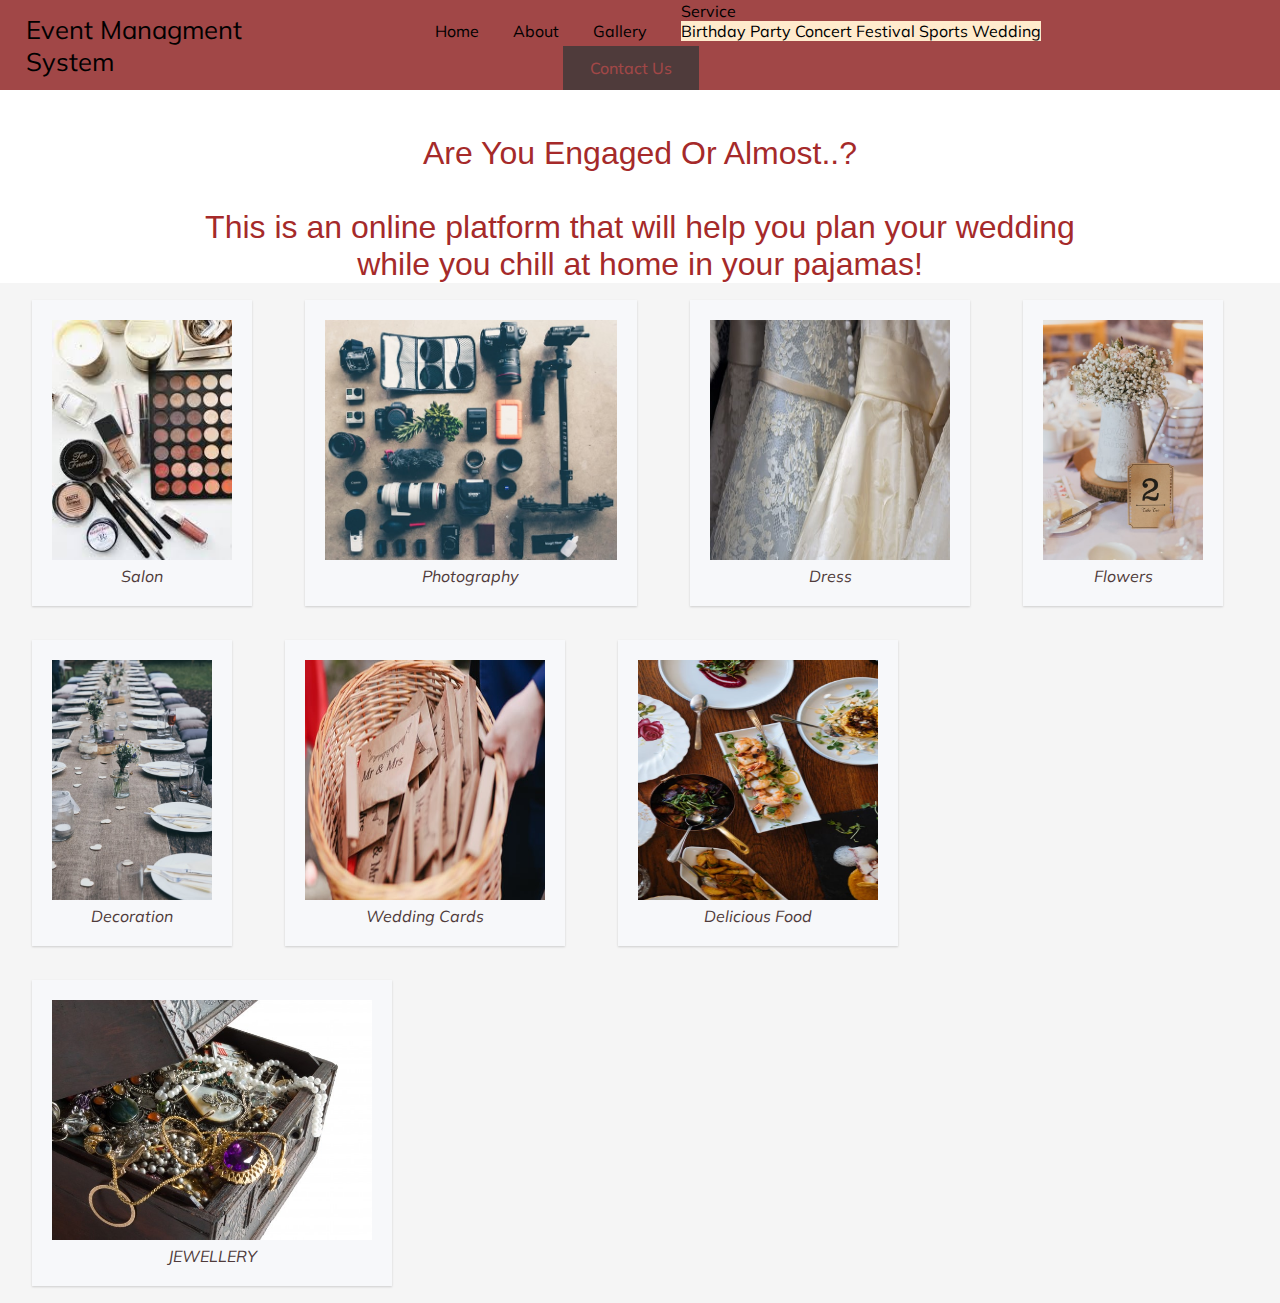
<file: Wedding.html>
<!DOCTYPE html>
<html lang="en">
<head>
    <meta charset="UTF-8">
    <meta name="viewport" content="width=device-width, initial-scale=1.0">
    <title>Event Managment System</title>
    <!-- <script src="app.js"></script> -->
<link rel="stylesheet" href="style.css">
<link href="https://fonts.googleapis.com/css2?family=Muli:ital,wght@1,600&display=swap" rel="stylesheet">

<link rel="stylesheet" href="https://cdnjs.cloudflare.com/ajax/libs/font-awesome/4.7.0/css/font-awesome.min.css">


<link rel="stylesheet" href="https://stackpath.bootstrapcdn.com/bootstrap/4.5.0/css/bootstrap.min.css" integrity="sha384-9aIt2nRpC12Uk9gS9baDl411NQApFmC26EwAOH8WgZl5MYYxFfc+NcPb1dKGj7Sk" crossorigin="anonymous">
</head>
<body>
    <div class="MAIN-CONT">
    <header>
        <nav class="nav-bar">
    <div >
        <!-- <img class="logo" src="logo.jpg"> -->
        <p class="title">Event Managment System</p>
    </div>
    <div class="main">
        <ul class="menu" id="myLinks">
            <li ><a href="findex.html" class="active" >Home</a></li>
            <li ><a href="findex.html" class="active1" >About</a></li>
            <!-- <li ><a href="#" target="_blank">Gallery</a></li> -->
            <li ><a href="gallery.html"  class="active1">Gallery</a></li>
            <li><div class="dropdown">
              <a class="btn btn-secondary dropdown-toggle" href="#" role="button" id="dropdownMenuLink" data-toggle="dropdown" aria-haspopup="true" aria-expanded="false">
               Service
              </a>
            
              <div class="dropdown-menu" aria-labelledby="dropdownMenuLink" style="color: black; background-color: blanchedalmond; border: none; text-decoration: none;">
                <a class="dropdown-item" href="birthday.html">Birthday Party</a>
                <a class="dropdown-item" href="concert.html">Concert</a>
                <a class="dropdown-item" href="eventandexhibition.html"Events And Exhibition.></a>
                <a class="dropdown-item" href="festival.html">Festival</a>
                <a class="dropdown-item" href="sport.html">Sports</a>
                <a class="dropdown-item" href="Wedding.html">Wedding</a>
              </div>
            </div>
            </li>
            
            <!-- <li ><a href="#" target="_blank">More Info</a></li> -->
            <li > <div class="contact_btn">
              <a  href="contact.html" >Contact Us</a>
          </div></li>
        </ul>
    
    </div>
    <a href="javascript:void(0);" class="f-bar" onclick="myFunction()">
        <i class="fa fa-bars"></i>
      </a> 
    <!-- <div class="contact_btn">
        <a  href="file:///C:/Users/as/Desktop/myWebsite/contact.html?" >Contact Us</a>
    </div> -->
</nav>


</header>
<div class="main-head">
    <div class="parawd"><p style="color: black ; text-align: center; font-family: 'Franklin Gothic Medium', 'Arial Narrow', Arial, sans-serif; font-size: 2em; color: brown;">Are You Engaged Or Almost..?<br><br> This is an online platform that will help you plan your wedding<br> while you chill at home in your pajamas!</p>  </div>
</div>
<div class="third-con">
    <div class="box1">
<a href="#" target="_blank"><img class="img1" src="download (8).jpg" alt=""><br><p class="text">Salon</p></a> 
      </div>
 <div class="box2">
 <a  href="#" target="_blank"><img class="img1" src="photo-1462926795244-b273f8a5454f.jpg" alt=""><br><p class="text">Photography</p></a> 
</div>
<div class="box3">
 <a href="#" target="_blank"><img class="img2" src="photo-1487163731010-29462200612c.jpg" alt=""><br><p class="text">Dress</p></a> 
</div>
<div class="box4">
 <a href="#" target="_blank"><img class="img1" src="photo-1523975804200-ad0324aaf9ed.jpg" alt=""><br><p class="text">Flowers</p></a> 
</div><br>
<div class="box5">
 <a href="#" target="_blank"><img class="img1" src="photo-1515962187632-cc5c908fd2ca.jpg" alt=""><br><p class="text">Decoration</p></a> 
</div>
<div class="box6">
 <a href="#" target="_blank"><img class="img3" src="photo-1520095729726-7fc38987e4a4.jpg" alt=""><br><p class="text">Wedding Cards</p></a> 
</div>
<div class="box7">
 <a href="#" target="_blank"><img class="img2" src="pexels-photo-3434523.jpeg" alt=""><br><p class="text">Delicious Food</p></a> 
</div>
<div class="box8">
 <a href="#" target="_blank"><img class="img1" src="treasure-chest_1398-2.jpg" alt=""><br><p class="text">JEWELLERY</p></a> 
</div>
</div>
<script src="https://code.jquery.com/jquery-3.5.1.slim.min.js" integrity="sha384-DfXdz2htPH0lsSSs5nCTpuj/zy4C+OGpamoFVy38MVBnE+IbbVYUew+OrCXaRkfj" crossorigin="anonymous"></script>
  <script src="https://cdn.jsdelivr.net/npm/popper.js@1.16.0/dist/umd/popper.min.js" integrity="sha384-Q6E9RHvbIyZFJoft+2mJbHaEWldlvI9IOYy5n3zV9zzTtmI3UksdQRVvoxMfooAo" crossorigin="anonymous"></script>
  <script src="https://stackpath.bootstrapcdn.com/bootstrap/4.5.0/js/bootstrap.min.js" integrity="sha384-OgVRvuATP1z7JjHLkuOU7Xw704+h835Lr+6QL9UvYjZE3Ipu6Tp75j7Bh/kR0JKI" crossorigin="anonymous"></script>
<script>
    function myFunction() {
      var x = document.getElementById("myLinks");
      if (x.style.display === "block") {
        x.style.display = "none";
      } else {
        x.style.display = "block";
      }
    }
    </script>
    </div>
    </body>
</file>
<file: style.css>
*{
    margin: 0px;
    padding: 0px;
    box-sizing: border-box;
    font-family: 'Muli', sans-serif;
}
/* .MAIN-CONT{
    width: 100%;
    height: 100VH;
} */
header {
    width: 100%;
    height: 15vh;
    position: relative;
    /* background: linear-gradient(to bottom, #cc00ff 0%, #000066 100%); */
}
.active{
    margin-left: 9em;
    color: black;
}
a{
    text-decoration: none;
    color: black;
}
/* .logo{
    height: 70px;
    width: auto;
    float: left;
    margin-top:20px;  
    padding-left: 2em;
} */
.title{
    color: black;
    font-size: 1.6rem;
    text-decoration: uppercase;
    padding-left: 1em;
     float: left;
     /* animation: colorchangeevent 1s infinite; */
}
/* @keyframes  colorchangeevent{
    0%{color: red;}
    25%{color: blue;}
    50%{color: white;}
    100%{color: #03151a;}
} */
.f-bar{display: none;}
nav{
    width: 100%;
    height: 10vh;
    display: flex;
    justify-content: space-around;
    align-items: center;
    position: absolute;
    /* background: linear-gradient(to bottom, #cc00ff 0%, #000066 100%); */
    background: #A14747;
}
.main ul li{
    list-style: none;
    display: inline-block;
    padding: 0 15px;

    
}
.main ul li a{

    text-transform: capitalize;
}
.active:hover{
 border-top: 2px solid black;
 border-bottom: 2px solid black;
 text-decoration: none;
 color:#4F3B3B ;
}
.active1:hover{
    border-top: 2px solid black;
    border-bottom: 2px solid black;
    text-decoration: none;
    color:#4F3B3B ;
   }
.contact_btn a{
    color: #A14747;
    background-color: #4F3B3B;
    padding: 12px 26px;
    font-style: 14px;
    font-weight: 500;
    border: 1px solid transparent;
    display: flex;
margin-left: 17em;
margin-top: 5px;
border-top:#A14747;
border-bottom: #e1ecaf;
}
.nav-bar{
    position: fixed;
}
.contact_btn a:hover{
    /* background:linear-gradient(to bottom,#615cfd 0%,#d465ef 100%) ; */
    background:linear-gradient(to bottom,#A14747 0%,#4F3B3B 100%) ;
}
@media only screen and (max-width:1125px)
{
    /* .title{
        font-size: 100%;
    } */
    .menu{
        display: show;
    }
}   
@media only screen and (max-width:1180px)
{
    .title{
        width: 100%;
        padding: 0% 2%;
      
    }
    
}
@media only screen and (max-width:998px)
{
    /* .title{
        font-size: 150%;
      
    } */
}
@media only screen and (max-width:888px)
{
    /* .title{
        font-size: 100%;
    } */
    .menu{
        display: none;
    }
    .contact_btn{
        display: none;
    }
    .f-bar{
        display: inline-block;
        color: rgb(173, 30, 30);
        /* float: right; */
    }
    .menu {
        float: left;
       
    }
    .menu li{
        /* float: left
        ; */
        display: block;
        margin-top: 10px;
    }
}
div .sec-cont
{
    display: flex;
    text-align: center;
    background-color: white;
    margin-left: 30em;
    margin-right: 30em;
    margin-top: 2em;
    font-style: 14px;
    font-weight: 500;
    
    border: 1px solid transparent;
    display: flex;
    background-color: rgb(207, 154, 138);
    padding: 12px ;
    animation: colorchangeevent 1s infinite;
}
@keyframes  colorchangeevent{
    0%{color: #4F3B3B;}
    25%{color: rgb(214, 133, 57);}
    50%{color: white;}
    100%{color: #03151a;}
}
/* .box1{
  
    margin-left: 5em;
    margin-top: 3em;

}
.box2{
  
    margin-left: 15em;
    margin-top: 3em;

}

.third-con{
    display: inline-block;
} */
.box1,.box2,.box3,.box4,.box5,.box6,.box7,.box8{
    display: inline-block;
    background-color: #f7f8fa;
    /* width: 200px; */
    float: justify;
    margin: 17px;
    margin-left: 2em;
    padding: 20px;
    box-shadow: 0 1px 2px 0px rgba(0, 0, 0, 0.16);;
 
}
.box1c,.box2c,.box3c,.box4c{
    display: inline-block;
    background-color: #f7f8fa;
    /* width: 200px; */
    float: justify;
    margin: 17px;
    margin-left: 3em;
    padding: 20px;
    box-shadow: 0 1px 2px 0px rgba(0, 0, 0, 0.16);;
 
}
.third-con{
    background-color:whitesmoke
    ;
}
.boxm1,.boxm2,.boxm3,.boxm4,.boxm5,.boxm6{
    display: inline-block;
    background-color: #f7f8fa;
    /* width: 200px; */
    float: justify;
    margin: 17px;
    margin-left: 5em;
    margin-top: 5em;
    padding: 20px;
    box-shadow: 0 1px 2px 0px rgba(0, 0, 0, 0.16);;
 
}
.imgm5{
    width: 27em;
    height: 13em;
}
.img1{
    height: 15em;
 
}
.active1{
    color: black;
}
.text{
    text-align: center;
    font-style: italic;
    color: #4F3B3B;
   margin-top: 2px;
   text-decoration: none;
}
.text:hover
{
    color: #A14747;
  
}
.forth-con{
height:2em;
width:1200px;
background-color:#A14747;
margin: 15px 70px 5px 55px;}
.form{
    font-style: italic;
    text-decoration: underline;
    text-shadow: #A14747;
}
.contactus{
    background-color: whitesmoke;
   margin-left:60px ;
   margin-right: 60px;
   margin-top: 5px;
}
/* form{
    margin-top: 2px;
} */
.btn btn-primary{
    background-color: chocolate;
    text-align: center;
}
.img2{
    height: 15em;
    width: 15em;}
    .img3{
        width: 15em;
        height: 15em;
    }
    .info-con{
        background-color:#A14747 ;
        margin-top: 4em;
    }
    .add-con{
        margin-left: 3em;
        margin-top: 8em;
    }
    .sixth-cont{
        background-color: #4F3B3B;
        padding: 60px 20px;
        /* float: right; */
        width: 100%;
        display: flex;
        padding-top: 3em;
    
    }
    .last-heading{
        font-family: Merriregular !important;
        font-size: 18px;
       
        margin-left: 4em;
    }
    li{
        display: block;
    }
    .last-para{
        color: #B3B3B4;
        margin-left: 4em;
        margin-top: -2em;
    
    }
    .sixtha{
        margin-left:20px;
        /* width: 50%; */
        
    }
    .sixthb{
        /* width: 50%; */
        display: flex;
        margin-left: 260px;
    }
    .last-heading2{
        font-family: Merriregular !important;
        font-size: 18px;
        margin-left: 25em;
        /* margin-left: 440px; */
    }
    .last-icons{
        list-style: none;
        align-items: unset !important;
        margin-top: 14px !important;
        padding: 5px !important;
        position: relative;
        right: 70px;

    }
    .footer-bottom{
        background-color: #A14747;
    }
    .last-line{
        font-family: Merriregular;
        font-size: 12px!important;
        padding: 20px;
        padding-left: 80px;
        margin: 0!important;
    }
    .info{
        list-style: none;
        color: #B3B3B4;
        display: block !important;
        line-height: 1.5em;
        margin-left: 4em;
    }
    /* .box1,.box2,.box3,.box4,.box5,.box6,.box7,.box8:hover{
       color: transparent;
    }
    .box1,.box2,.box3,.box4,.box5,.box6,.box7,.box8{
        transition: 1s;
    } */
    .head{
        text-align: center;
        margin-top: 2em;
            }
            .fiftha{
                display: flex;
                justify-content: space-between;
                margin: 0 130px;
                display: block;
            }
            .hoverimg:hover{
                width: 300px;
            }
            .hoverimg{
                transition: 1s;
            }
            .hoverimg1:hover{
                width: 300px;
            }
            .hoverimg1{
                transition: 1s;
            }
</file>
